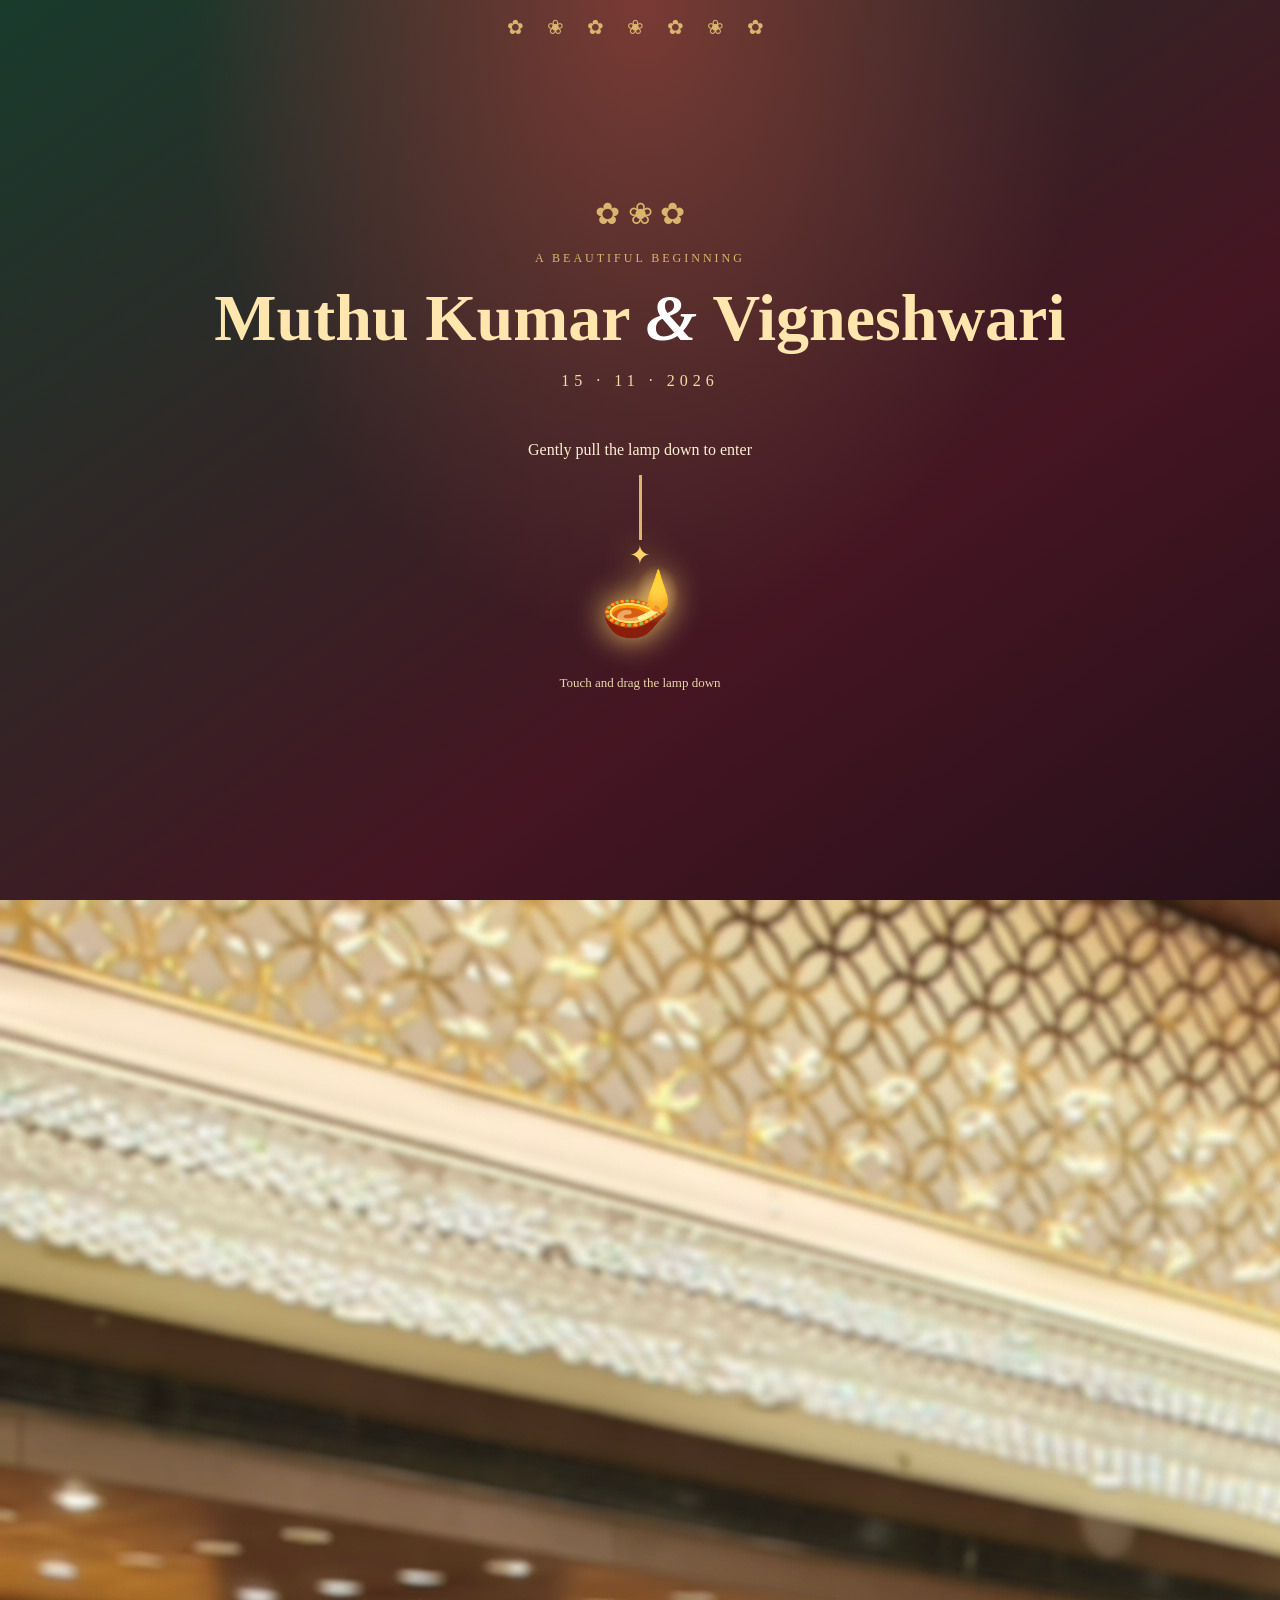
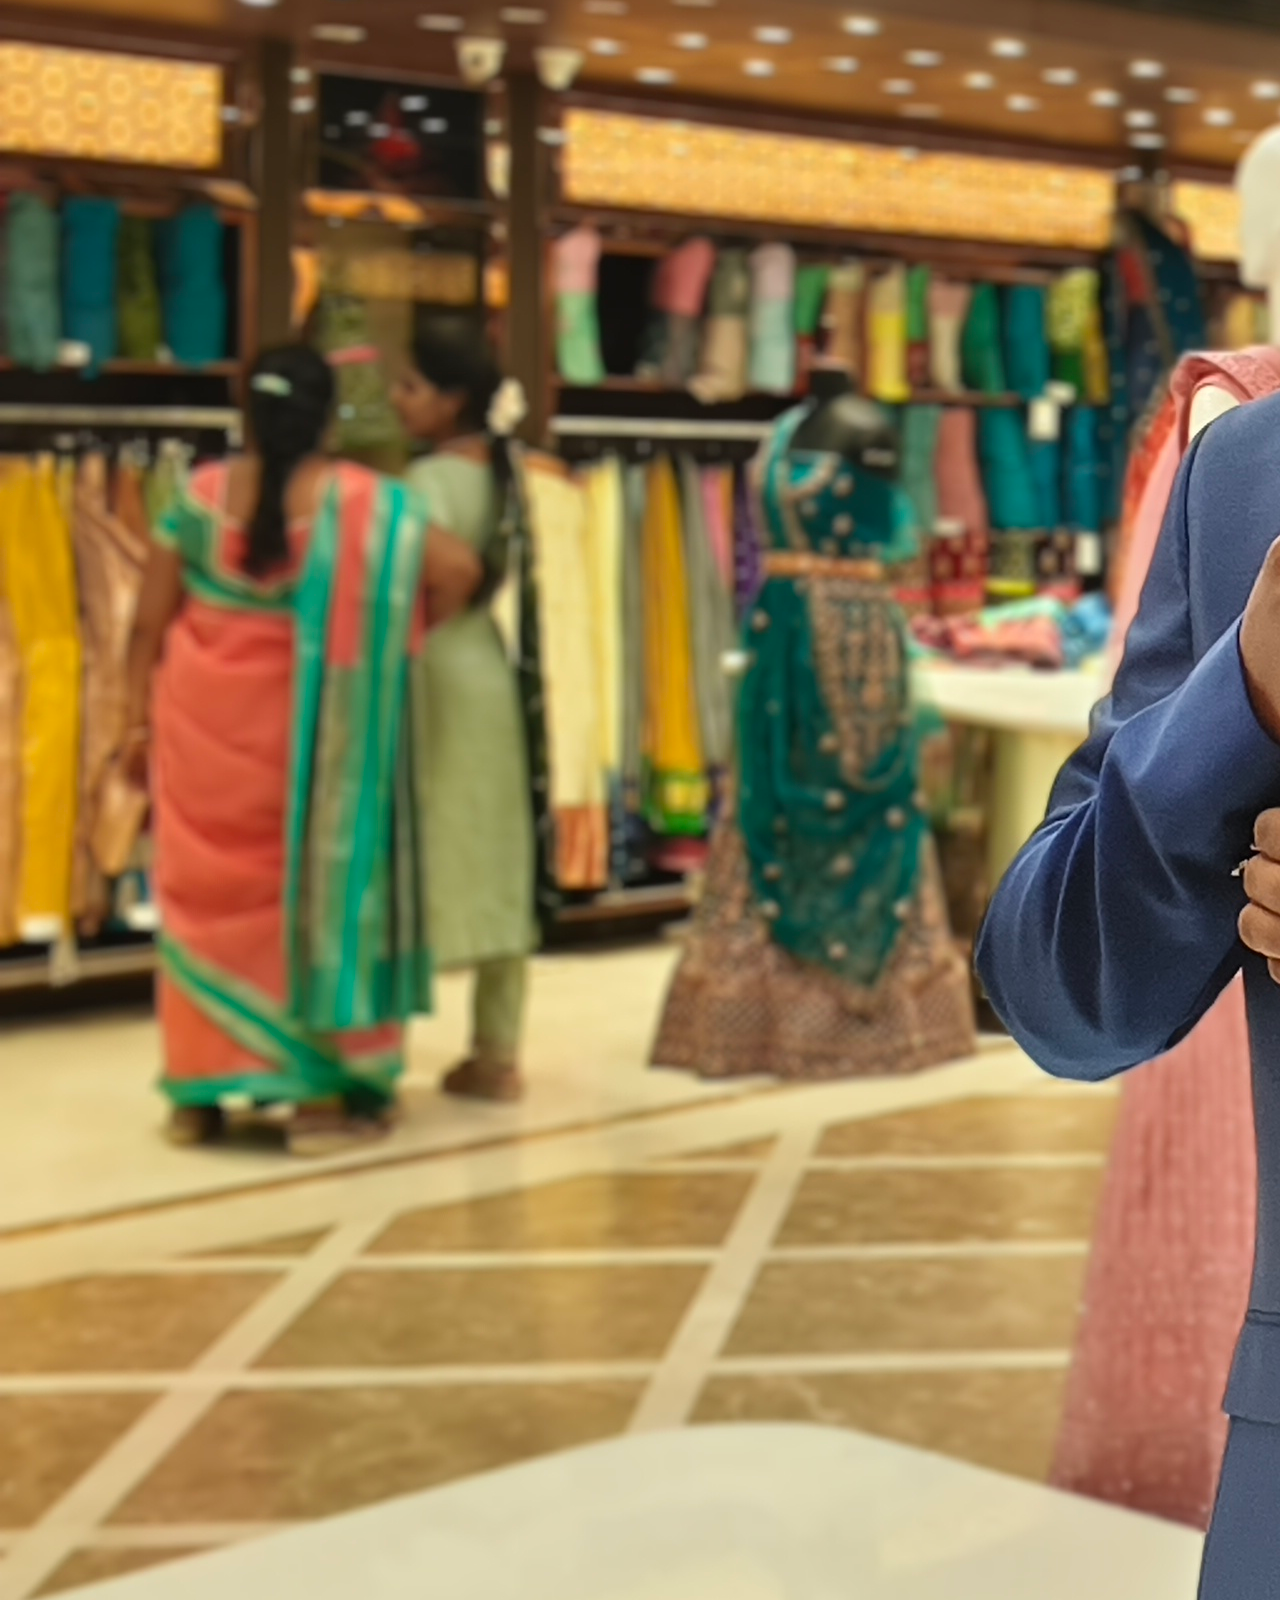
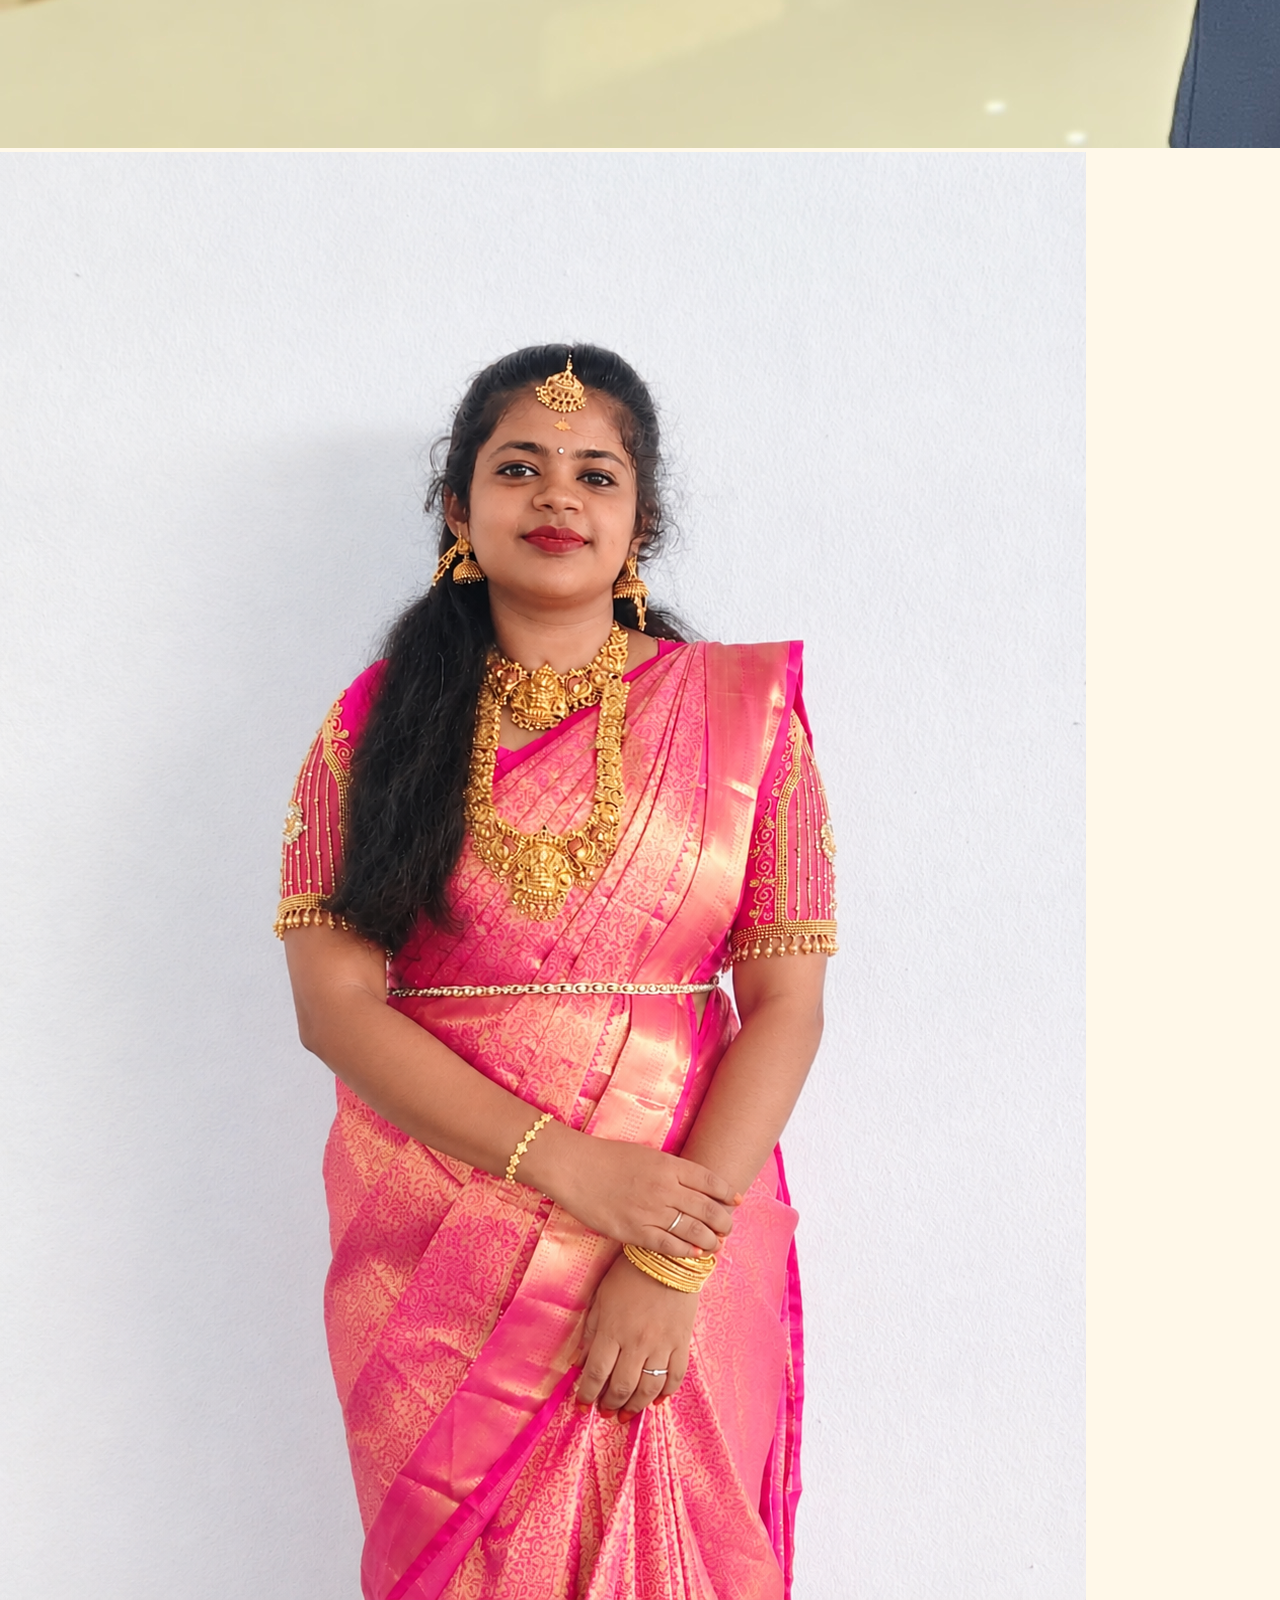
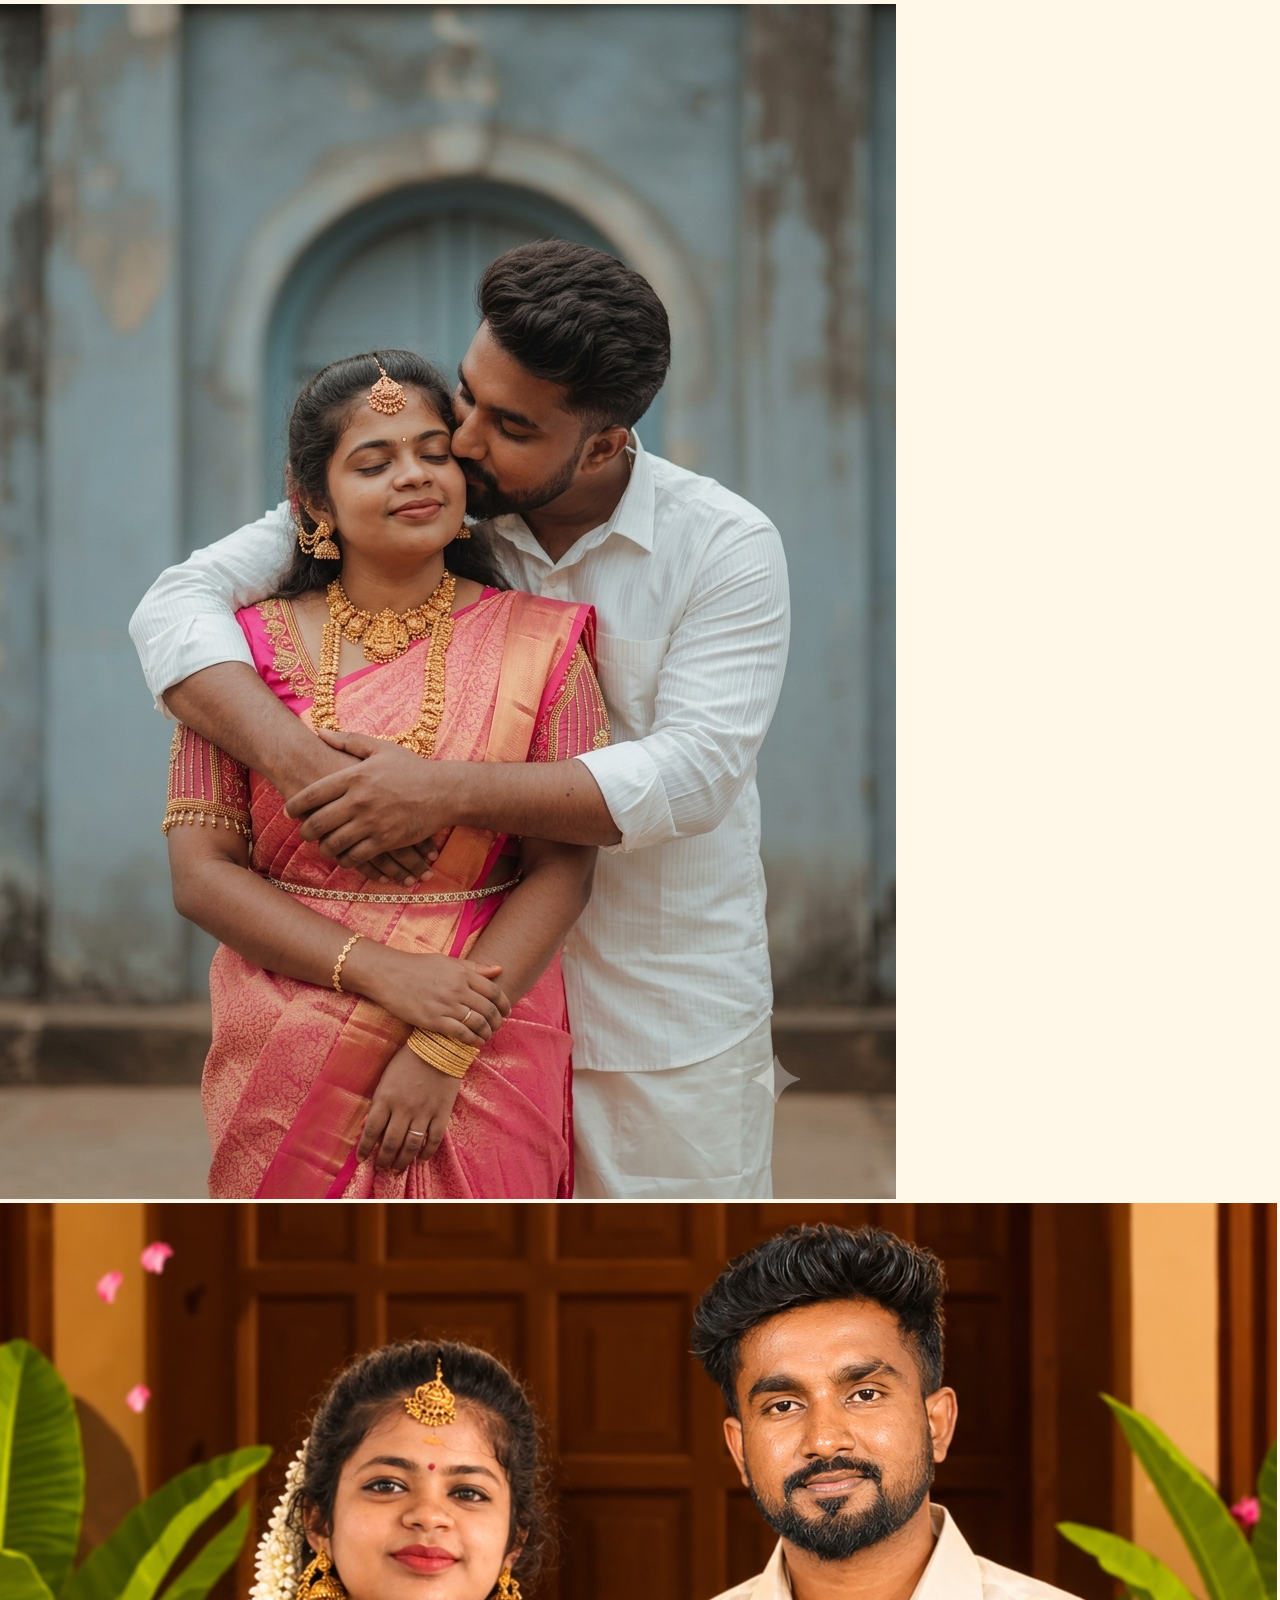
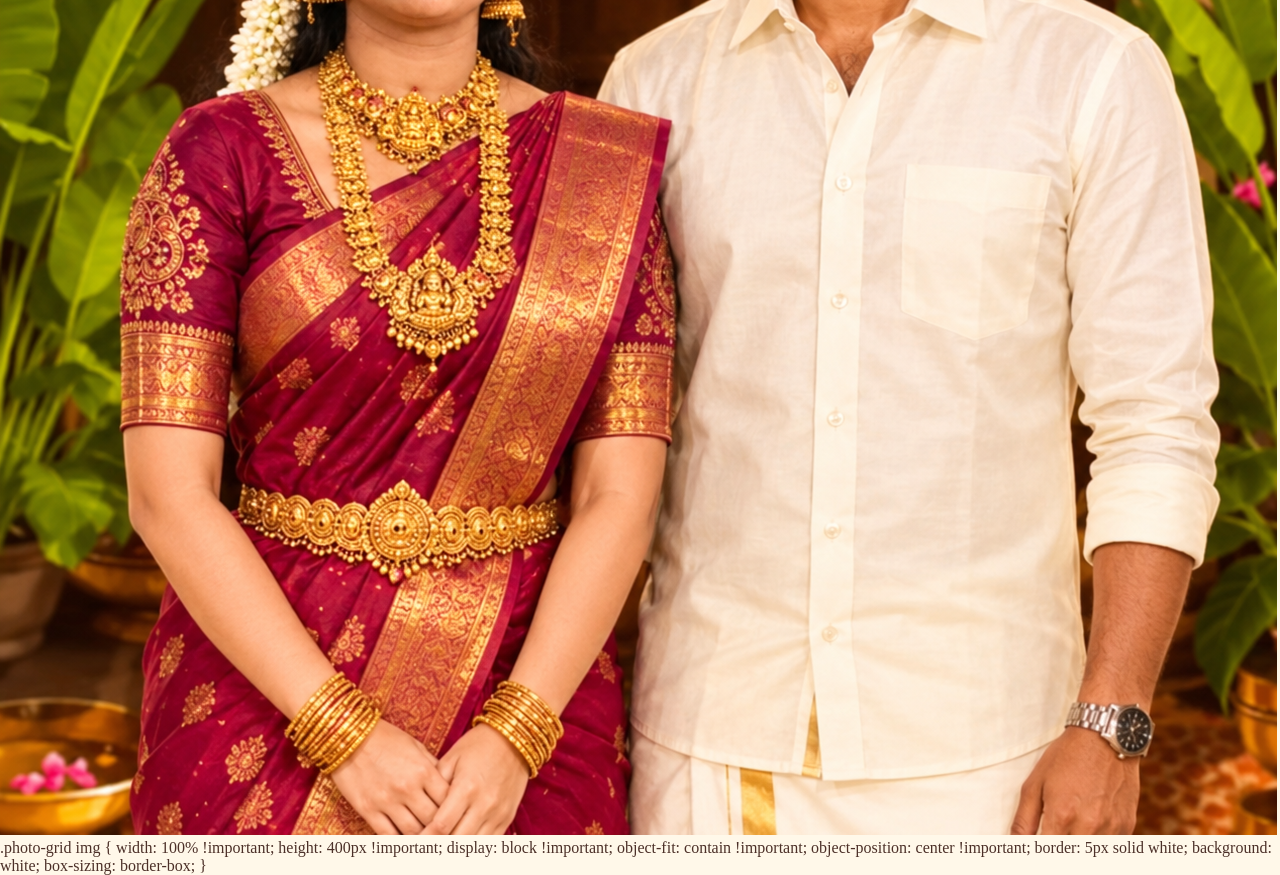
<file: index.html>
<!DOCTYPE html>
<html lang="en">
<head>
  <meta charset="UTF-8">
  <meta name="viewport" content="width=device-width, initial-scale=1.0">
  <title>Muthu Kumar & Vigneshwari | Wedding</title>
  <link rel="stylesheet" href="style.css">
</head>
<body class="main-page">

  <section id="entrance" class="entrance">
    <div class="entrance-decoration">✿ ❀ ✿</div>
    <p class="eyebrow">A beautiful beginning</p>
    <h1>Muthu Kumar <span>&</span> Vigneshwari</h1>
    <p class="entrance-date">15 · 11 · 2026</p>
    <p class="pull-instruction">Gently pull the lamp down to enter</p>

    <div class="lamp-area">
      <div class="lamp-rope"></div>
      <div id="lamp" class="lamp" role="button"
           aria-label="Pull the hanging lamp down to enter"
           tabindex="0">
        <div class="lamp-flame">✦</div>
        <div class="lamp-bowl">🪔</div>
      </div>
    </div>
    <p class="small-note">Touch and drag the lamp down</p>
  </section>

  <main id="weddingSite" class="hidden">
    <header class="hero">
      <div class="hero-overlay">
        <p class="eyebrow">With the blessings of our families</p>
        <h1>Muthu Kumar <span>&</span> Vigneshwari</h1>
        <p class="hero-subtitle">Together with love, beginning forever</p>
        <p class="hero-date">Sunday · 15 November 2026</p>
        <a class="gold-button" href="invitation.html">View Wedding Invitation</a>
      </div>
    </header>

    <nav class="site-nav">
      <a href="#couple">The Couple</a>
      <a href="#countdown">Countdown</a>
      <a href="#events">Wedding Details</a>
      <a href="invitation.html">Invitation</a>
    </nav>

    <section class="section" id="couple">
      <p class="eyebrow">Two hearts, one beautiful journey</p>
      <h2>Meet the Couple</h2>

<div class="couple-grid">

  <article class="person-card">
    <img src="images/groom.png"
         alt="Muthu Kumar - Groom">
    <h3>Muthu Kumar</h3>
    <p>NYX Medical Solutions Pvt. Ltd.</p>
  </article>

  <div class="heart-divider">♥</div>

  <article class="person-card">
    <img src="images/bride.png"
         alt="Vigneshwari - Bride">
    <h3>Vigneshwari</h3>
    <p>NYX Medical Solutions Pvt. Ltd.</p>
  </article>

</div>

    </section>

    <section class="photo-section">
      <p class="eyebrow">Our precious moments</p>
      <h2>A Little Gallery of Love</h2>
      <div class="photo-grid">
        <img src="images/couple.png" alt="Couple photograph">
        <img src="images/couple2.png" alt="Couple memory">
      </div>
    </section>

    <section class="countdown-section" id="countdown">
      <p class="eyebrow">The special day is approaching</p>
      <h2>Counting Every Moment</h2>
      <div id="countdownTimer" class="countdown">
        <div><strong id="days">0</strong><span>Days</span></div>
        <div><strong id="hours">0</strong><span>Hours</span></div>
        <div><strong id="minutes">0</strong><span>Minutes</span></div>
        <div><strong id="seconds">0</strong><span>Seconds</span></div>
      </div>
    </section>

    <section class="section events-section" id="events">
      <p class="eyebrow">Please join us and bless the couple</p>
      <h2>Wedding Celebrations</h2>
      <div class="event-card">
        <h3>✿ Muhurtham ✿</h3>
        <p class="event-date">Sunday, 15 November 2026</p>
        <p>8:00 AM – 9:00 AM</p>
        <h4>Sri Murugan Kovil</h4>
        <p>Kurukuthurai, Tirunelveli Town</p>
        <a class="gold-button" target="_blank" rel="noopener"
           href="https://www.google.com/maps/search/?api=1&query=Sri+Murugan+Kovil+Kurukuthurai+Tirunelveli+Town">
          Open Marriage Venue Map
        </a>
      </div>

      <div class="event-card">
        <h3>✿ Reception ✿</h3>
        <p class="event-date">Sunday, 15 November 2026</p>
        <p>Time to be confirmed</p>
        <h4>Shri Lakshmi Narayanan Mahal</h4>
        <p>Tirunelveli Junction</p>
        <a class="gold-button" target="_blank" rel="noopener"
           href="https://www.google.com/maps/search/?api=1&query=Shri+Lakshmi+Narayanan+Mahal+Tirunelveli+Junction">
          Open Reception Venue Map
        </a>
      </div>
    </section>

    <section class="invitation-preview">
      <img src="images/invitation-card.png" alt="Original wedding invitation card">
      <h2>Our Wedding Invitation</h2>
      <p>It would mean so much to have you with us on our special day.</p>
      <a class="gold-button" href="invitation.html">Open Digital Invitation</a>
    </section>

    <footer>
      <p>With love, Muthu Kumar & Vigneshwari</p>
      <p>We look forward to celebrating with you ♥</p>
      <button id="musicButton" class="music-button" type="button">♫ Play Wedding Music</button>
    </footer>
  </main>

  <audio id="weddingMusic" src="audio/nadaswaram-thavil.mp3" loop preload="none"></audio>
  <script src="script.js"></script>
</body>
</html>
<img src="images/groom.png" alt="Groom Muthu Kumar">
<img src="images/bride.png" alt="Bride Vigneshwari">

<img src="images/couple.png" alt="Couple photograph">
<img src="images/couple2.png" alt="Couple memory">
.photo-grid img {
    width: 100% !important;
    height: 400px !important;
    display: block !important;
    object-fit: contain !important;
    object-position: center !important;
    border: 5px solid white;
    background: white;
    box-sizing: border-box;
}
</file>
<file: style.css>
:root {
  --maroon: #641b2d;
  --deep-maroon: #3d101d;
  --gold: #d9b56d;
  --cream: #fff8e9;
  --green: #304d36;
  --text: #4c3028;
}

* {
  box-sizing: border-box;
}

html {
  scroll-behavior: smooth;
}

body {
  margin: 0;
  font-family: Georgia, "Times New Roman", serif;
  color: var(--text);
  background: var(--cream);
}

.hidden {
  display: none !important;
}

h1, h2, h3, h4, p {
  margin-top: 0;
}

.eyebrow {
  color: var(--gold);
  text-transform: uppercase;
  letter-spacing: 3px;
  font-size: 12px;
}

.entrance {
  min-height: 100vh;
  padding: 35px 20px;
  display: flex;
  flex-direction: column;
  align-items: center;
  justify-content: center;
  text-align: center;
  color: var(--cream);
  background:
    radial-gradient(ellipse at top, #7a3a34 0%, transparent 50%),
    linear-gradient(145deg, #183b2c, #451522 65%, #27101a);
  overflow: hidden;
}

.entrance::before {
  content: "✿  ❀  ✿  ❀  ✿  ❀  ✿";
  position: absolute;
  top: 15px;
  left: 0;
  width: 100%;
  color: var(--gold);
  letter-spacing: 9px;
  font-size: 20px;
}

.entrance-decoration {
  color: var(--gold);
  font-size: 30px;
  margin-bottom: 20px;
}

.entrance h1,
.hero h1 {
  font-size: clamp(34px, 6vw, 66px);
  color: #ffe6ae;
  line-height: 1.2;
  margin-bottom: 15px;
}

.entrance h1 span,
.hero h1 span {
  color: #fff;
  font-style: italic;
}

.entrance-date {
  letter-spacing: 5px;
  color: #f5dba7;
}

.pull-instruction {
  margin-top: 35px;
  color: #fff1d2;
}

.lamp-area {
  height: 190px;
  display: flex;
  flex-direction: column;
  align-items: center;
  touch-action: none;
  user-select: none;
}

.lamp-rope {
  height: 65px;
  width: 3px;
  background: var(--gold);
}

.lamp {
  cursor: grab;
  font-size: 55px;
  transform: translateY(0);
  filter: drop-shadow(0 0 16px #ffd36a);
  touch-action: none;
}

.lamp:active {
  cursor: grabbing;
}

.lamp-flame {
  color: #ffd36a;
  font-size: 26px;
  height: 24px;
}

.lamp-bowl {
  font-size: 65px;
}

.small-note {
  color: #ead5ad;
  font-size: 13px;
  margin-top: 10px;
}

.hero {
  min-height: 85vh;
  display: grid;
  place-items: center;
  text-align: center;
  padding: 60px 20px;
  background:
    linear-gradient(#210c18aa, #210c18bb),
    url("images/couple.jpg") center/cover no-repeat,
    linear-gradient(140deg, #294b34, #571b2e);
}

.hero-overlay {
  max-width: 850px;
}

.hero-subtitle,
.hero-date {
  color: #fff4dc;
  letter-spacing: 2px;
}

.gold-button {
  display: inline-block;
  background: var(--gold);
  color: #3b1720;
  border: 1px solid #f4d99e;
  border-radius: 30px;
  padding: 12px 23px;
  margin: 10px 5px;
  font-family: inherit;
  font-size: 15px;
  text-decoration: none;
  cursor: pointer;
  transition: transform .2s, background .2s;
}

.gold-button:hover {
  background: #f0d18e;
  transform: translateY(-2px);
}

.site-nav {
  display: flex;
  flex-wrap: wrap;
  justify-content: center;
  gap: 22px;
  padding: 18px 12px;
  background: var(--deep-maroon);
}

.site-nav a,
.back-link {
  color: #ffe8b8;
  text-decoration: none;
}

.site-nav a:hover,
.back-link:hover {
  text-decoration: underline;
}

.section,
.photo-section,
.countdown-section {
  padding: 75px 20px;
  text-align: center;
}

.section h2,
.photo-section h2,
.countdown-section h2,
.invitation-preview h2 {
  color: var(--maroon);
  font-size: clamp(28px, 4vw, 42px);
}

.couple-grid {
  display: flex;
  justify-content: center;
  align-items: center;
  gap: 30px;
  flex-wrap: wrap;
  margin-top: 35px;
}


.person-card {
  width: min(320px, 90vw);
  background: #fff;
  padding: 18px;
  border: 2px solid #d9b56d;
  border-radius: 8px;
  text-align: center;
  box-shadow: 0 8px 24px #4c30281a;
  overflow: hidden;
}

.person-card img {
  display: block;
  width: 100%;
  height: 350px;
  object-fit: cover;
  object-position: center;
  border-radius: 5px;
}

.person-card h3 {
  color: #641b2d;
  font-size: 25px;
  margin: 18px 0 8px;
}

.person-card p {
  font-size: 15px;
  margin-bottom: 8px;
  color: #4c3028;
}

.heart-divider {
  color: #9b344b;
  font-size: 38px;
}

.photo-section {
  background: #f1e4c9;
}

.photo-grid {
  max-width: 1000px;
  margin: 30px auto;
  display: grid;
  grid-template-columns: repeat(2, minmax(0, 1fr));
  gap: 20px;
  padding: 0 15px;
}

.photo-grid img {
  display: block;
  width: 100%;
  height: 450px;
  object-fit: cover;
  object-position: center;
  border: 7px solid white;
  border-radius: 5px;
  box-shadow: 0 6px 18px #49302022;
}

.countdown-section {
  background: var(--green);
  color: white;
}

.countdown-section h2 {
  color: #ffe6ae;
}

.countdown {
  display: flex;
  justify-content: center;
  flex-wrap: wrap;
  gap: 14px;
  margin-top: 30px;
}

.countdown div {
  min-width: 105px;
  padding: 20px 12px;
  background: #ffffff16;
  border: 1px solid #d9b56d88;
  border-radius: 10px;
}

.countdown strong {
  display: block;
  font-size: 34px;
  color: #ffe6ae;
}

.countdown span {
  font-size: 13px;
}

.events-section {
  background: #fffaf0;
}

.event-card {
  max-width: 600px;
  margin: 25px auto;
  padding: 30px 20px;
  background: white;
  border: 1px solid #e6c98d;
  box-shadow: 0 8px 25px #4c302815;
}

.event-card h3,
.event-card h4 {
  color: var(--maroon);
}

.event-date {
  color: var(--green);
  font-weight: bold;
}

.invitation-preview {
  padding: 65px 20px;
  text-align: center;
  background: #f1e4c9;
}

.invitation-preview img {
  width: min(500px, 90%);
  max-height: 550px;
  object-fit: contain;
  border: 8px solid white;
  box-shadow: 0 8px 25px #4c302822;
}

footer {
  text-align: center;
  padding: 40px 15px;
  background: var(--deep-maroon);
  color: #ffe8b8;
}

.music-button {
  color: #ffe8b8;
  background: transparent;
  border: 1px solid var(--gold);
  border-radius: 25px;
  padding: 10px 18px;
  cursor: pointer;
  font-family: inherit;
}

/* QR invitation page */

.invitation-page {
  min-height: 100vh;
  padding: 25px 12px;
  background:
    radial-gradient(circle at top, #f4e5c3, transparent 50%),
    #e9d7b6;
}

.invitation-card {
  max-width: 760px;
  margin: 0 auto;
  padding: clamp(22px, 5vw, 55px);
  text-align: center;
  background: #fffaf0;
  border: 7px double #b58b45;
  outline: 2px solid #fffaf0;
  box-shadow: 0 10px 35px #3c241e30;
}

.invitation-flower {
  font-size: 30px;
  color: #9c384a;
  margin: 15px;
}

.invitation-card > h1 {
  color: var(--maroon);
  font-size: clamp(32px, 6vw, 48px);
}

.invitation-intro {
  line-height: 1.7;
}

.invitation-couple {
  display: grid;
  grid-template-columns: 1fr auto 1fr;
  align-items: center;
  gap: 12px;
  margin: 30px 0;
}

.invitation-couple img {
  width: 100%;
  max-width: 210px;
  height: 230px;
  object-fit: cover;
  border: 5px solid white;
  box-shadow: 0 4px 15px #3c241e22;
}

.invitation-couple h2 {
  color: var(--maroon);
  font-size: clamp(17px, 3vw, 25px);
  margin: 12px 0 5px;
}

.invitation-couple p {
  font-size: 12px;
}

.ampersand {
  color: #a56e29;
  font-size: 30px;
  font-style: italic;
}

.invitation-date {
  padding: 25px 10px;
  margin: 25px 0;
  background: #f3e8d0;
  border-top: 1px solid #d9b56d;
  border-bottom: 1px solid #d9b56d;
}

.invitation-date h2 {
  color: var(--maroon);
  font-size: clamp(22px, 4vw, 30px);
}

.invitation-event {
  padding: 20px 10px;
  border-bottom: 1px solid #e7d7b7;
}

.invitation-event h3,
.printed-card h3,
.qr-area h3 {
  color: var(--maroon);
}

.printed-card {
  padding: 25px 0;
}

.printed-card img {
  width: min(100%, 460px);
  max-height: 600px;
  object-fit: contain;
  border: 5px solid white;
}

.qr-area {
  margin-top: 25px;
  padding: 25px 10px;
  background: #f3e8d0;
}

#invitationQR {
  display: flex;
  justify-content: center;
  margin: 20px auto;
}

#invitationQR img,
#invitationQR canvas {
  max-width: 100%;
  height: auto;
  border: 8px solid white;
}

.blessing {
  margin: 35px 0 20px;
  color: var(--maroon);
  font-style: italic;
  line-height: 1.7;
}

.back-link {
  display: inline-block;
  margin-top: 15px;
  color: var(--maroon);
}

@media (max-width: 600px) {
  .photo-grid {
    grid-template-columns: 1fr;
  }

  .photo-grid img {
    height: 280px;
  }

  .invitation-couple {
    gap: 5px;
  }

  .invitation-couple img {
    height: 165px;
  }

  .site-nav {
    gap: 12px;
    font-size: 14px;
  }
}

.printed-card {
  padding: 30px 15px;
  text-align: center;
}

.invitation-image-box {
  width: 100%;
  max-width: 500px;
  min-height: 300px;
  margin: 20px auto;
  padding: 12px;
  background: white;
  border: 2px solid #d9b56d;
  box-shadow: 0 8px 25px #4c302822;
  display: flex;
  align-items: center;
  justify-content: center;
}

.invitation-image-box img {
  display: block;
  width: 100%;
  height: auto;
  max-height: 700px;
  object-fit: contain;
}
@media (max-width: 600px) {
  .photo-grid {
    grid-template-columns: 1fr;
  }

  .photo-grid img {
    height: 350px;
  }
}
/* FINAL WEDDING GALLERY FIX */

body .photo-section .photo-grid {
    display: grid !important;
    grid-template-columns: repeat(2, minmax(0, 1fr)) !important;
    width: 100% !important;
    max-width: 1000px !important;
    margin: 30px auto !important;
    gap: 20px !important;
    padding: 0 15px !important;
    box-sizing: border-box !important;
}

body .photo-section .photo-grid img {
    display: block !important;
    width: 100% !important;
    height: 420px !important;
    max-width: none !important;
    object-fit: contain !important;
    object-position: center !important;
    background: white !important;
    border: 7px solid white !important;
    border-radius: 5px !important;
    box-sizing: border-box !important;
}

@media (max-width: 600px) {
    body .photo-section .photo-grid {
        grid-template-columns: 1fr !important;
    }

    body .photo-section .photo-grid img {
        height: 350px !important;
    }
}
</file>
